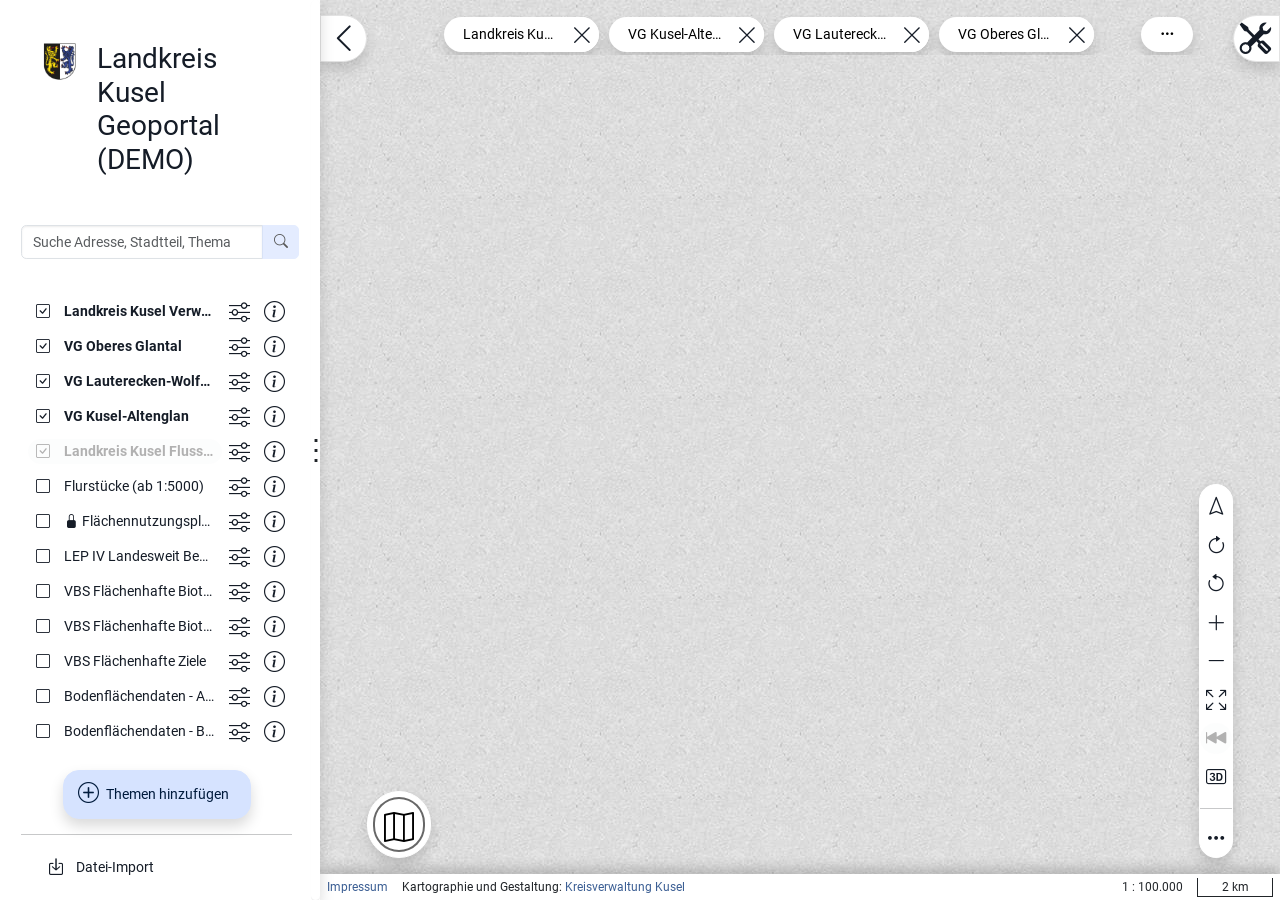
<file: Basic/index.html>
<!DOCTYPE html>
<html lang="de">

<head>
    <meta charset="utf-8">
    <meta http-equiv="X-UA-Compatible" content="IE=edge">
    <meta name="viewport" content="width=device-width, initial-scale=1, user-scalable=0">
    <meta name="apple-mobile-web-app-capable" content="yes">
    <meta name="mobile-web-app-capable" content="yes">

    <title>Basic - Portal</title> <!-- enter your own Portal Title for the website at this -->
    <link rel="stylesheet" href="../mastercode/3_12_1/css/masterportal.css">
    <link rel="stylesheet" href=""> <!-- Here you can configure your own fonts as url -->

</head>

<body>
    <div id="masterportal-root"></div>
    <script type="text/javascript" src="../mastercode/3_12_1/js/masterportal.js"></script>
</body>

</html>
</file>
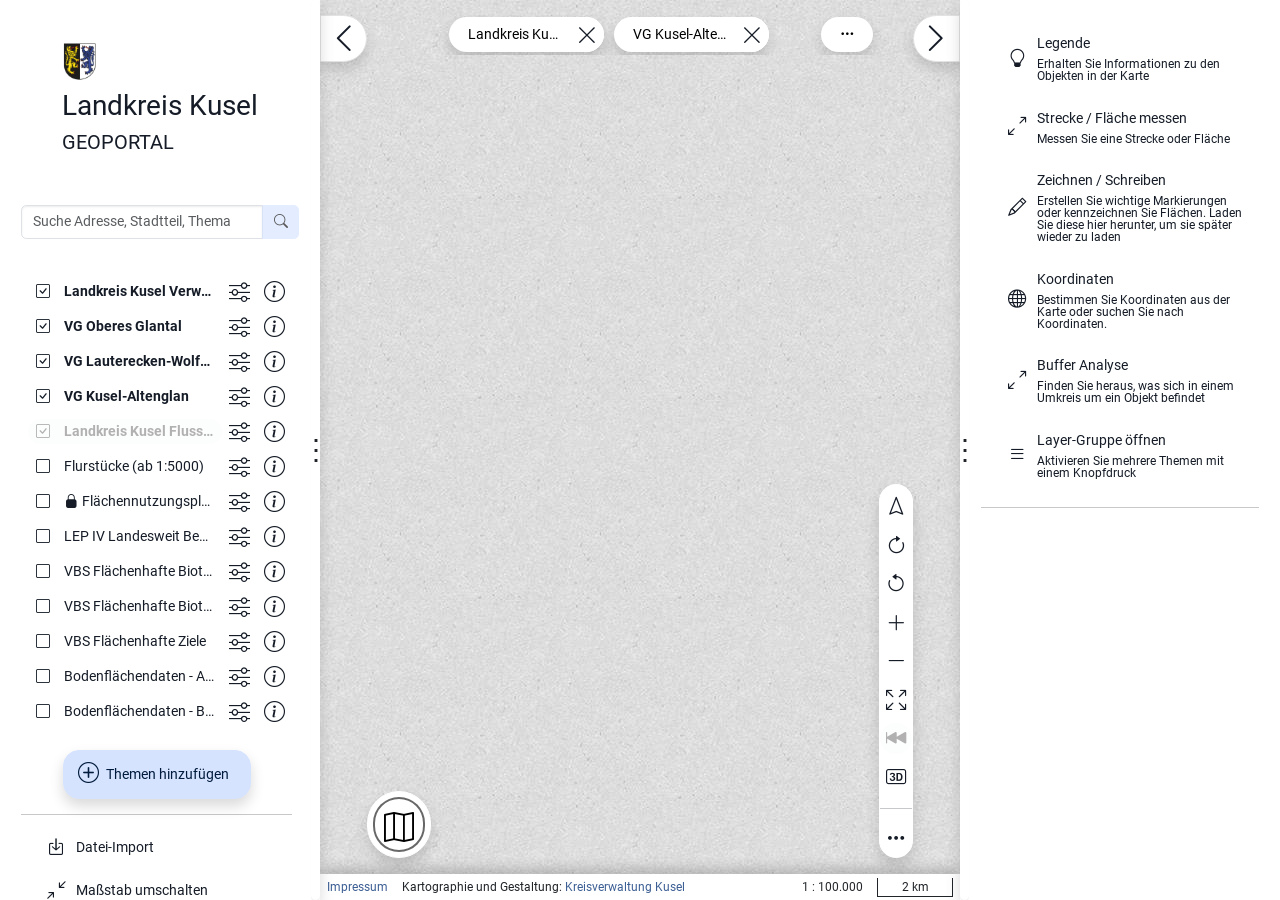
<file: LTS_3_15/Basic/index.html>
<!DOCTYPE html>
<html lang="de">

<head>
    <meta charset="utf-8">
    <meta http-equiv="X-UA-Compatible" content="IE=edge">
    <meta name="viewport" content="width=device-width, initial-scale=1, user-scalable=0">
    <meta name="apple-mobile-web-app-capable" content="yes">
    <meta name="mobile-web-app-capable" content="yes">

    <title>Landkreis Kusel Geoportal</title> <!-- enter your own Portal Title for the website at this -->
    <link rel="stylesheet" href="../mastercode/3_15_0/css/masterportal.css">
    <link rel="stylesheet" href=""> <!-- Here you can configure your own fonts as url -->

</head>

<body>
    <div id="masterportal-root"></div>
    <script type="text/javascript" src="../mastercode/3_15_0/js/masterportal.js"></script>
</body>

</html>
</file>
